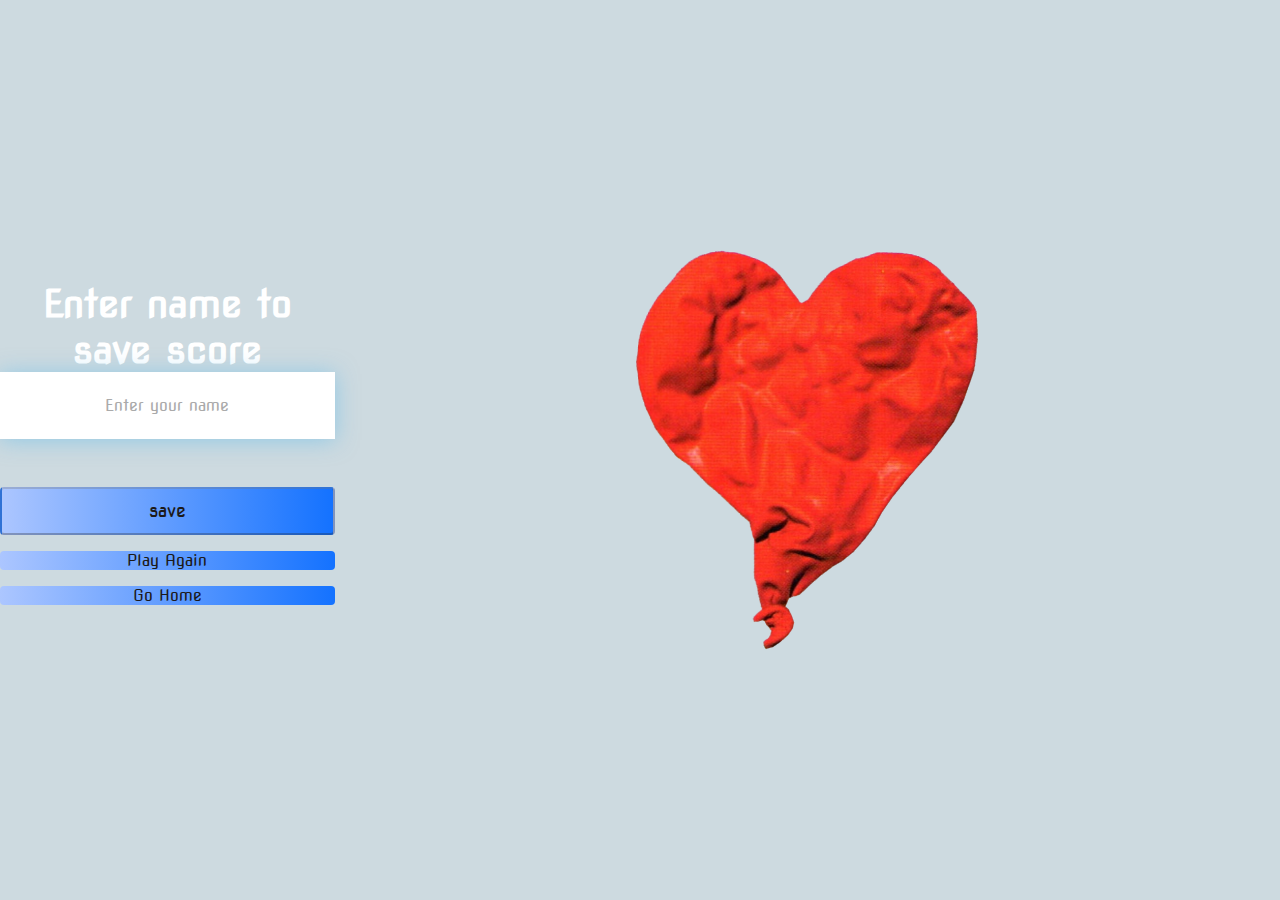
<file: end.html>
<!DOCTYPE html>
<html lang="en">

<head>
    <meta charset="UTF-8">
    <meta http-equiv="X-UA-Compatible" content="IE=edge">
    <meta name="viewport" content="width=device-width, initial-scale=1.0">
    <title>808s quiz</title>
    <link rel="stylesheet" href="assets/css/style.css">
    <link rel="stylesheet" href="https://use.fontawesome.com/releases/v5.7.2/css/all.css"
        integrity="sha384-fnmOCqbTlWIlj8LyTjo7mOUStjsKC4pOpQbqyi7RrhN7udi9RwhKkMHpvLbHG9Sr" crossorigin="anonymous">
</head>

<body>
    <main class="main-container">
        <div id="end" class="flex-center flex-column">
            <h1 id="finalScore">0</h1>
            <form class="end-form-container">
                <h2 id="end-text">Enter name to save score</h2>
                <input type="text" name="name" id="username" placeholder="Enter your name">
                <button class="btn" id="saveScoreBtn" type="submit" onclick="saveHighScore(event)"
                    disabled>save</button>
            </form>
            <a href="game.html" class="btn">Play Again</a>
            <a href="index.html" class="btn">Go Home</a>
        </div>
        <span class="inner-text">
            <img class="heart" src="assets/img/heart.png" alt="heart">
        </span>
    </main>
    <script src="assets/js/end.js"></script>
</body>

</html>
</file>
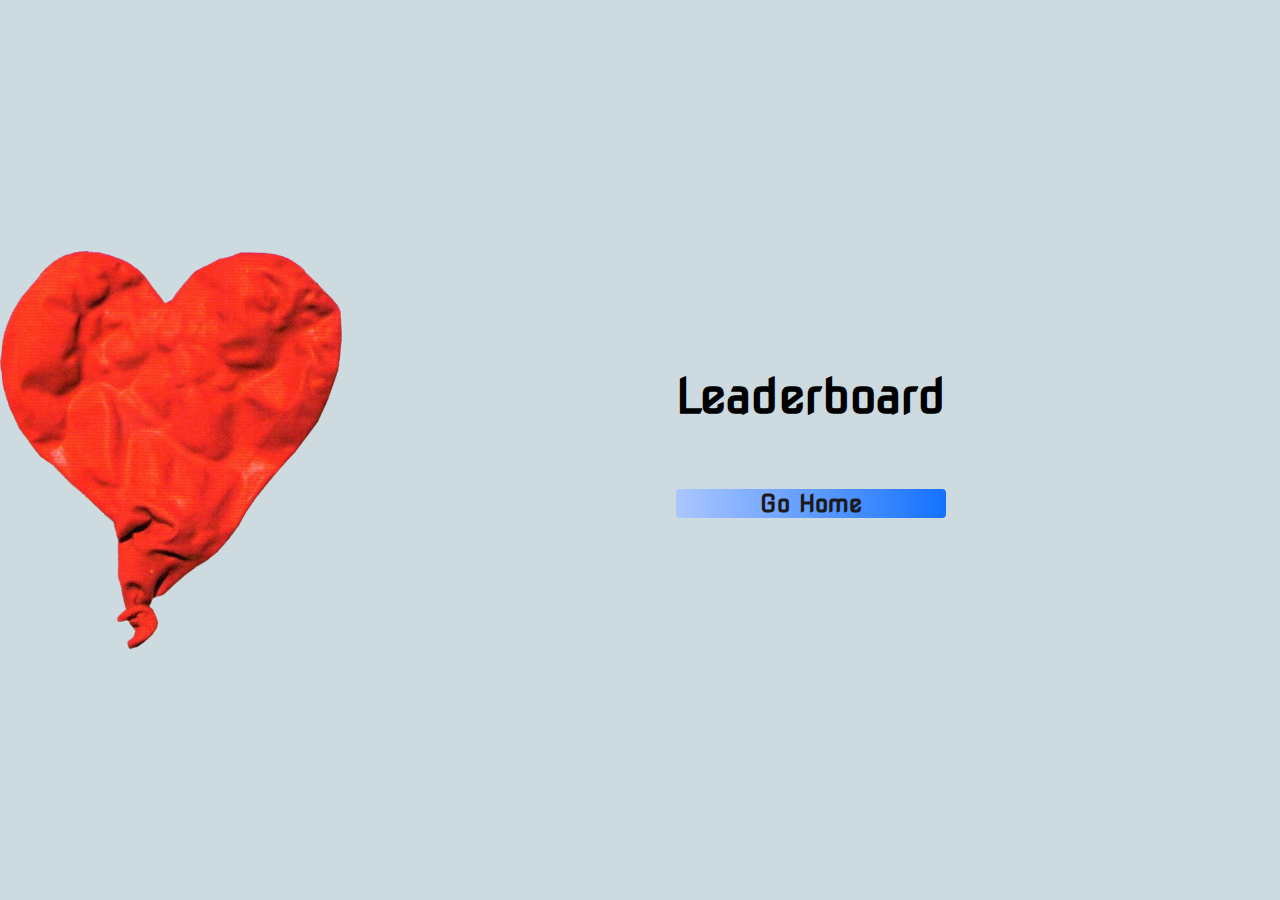
<file: highscores.html>
<!DOCTYPE html>
<html lang="en">

<head>
    <meta charset="UTF-8">
    <meta http-equiv="X-UA-Compatible" content="IE=edge">
    <meta name="viewport" content="width=device-width, initial-scale=1.0">
    <title>808s quiz</title>
    <link rel="stylesheet" href="assets/css/style.css">
    <link rel="stylesheet" href="assets/css/highscores.css">
</head>

<body>

    

    <div class="main-container" id="highScores-page">
        <aside class="sidebar-two">

            <span class="inner-text">
                <img class="heart" src="assets/img/heart.png" alt="heart">
            </span>

        </aside>


        <main class="content">
            <div class="inner-text">
                <div class="content">
                    <div class="container">
                        <div id="highScores" class="flex-center flex-column">
                            <h1 id="finalScore">Leaderboard</h1>
                            <ul id="highScoresList"></ul>
                            <a href="index.html" class="btn">Go Home</a>
                        </div>
                    </div>
                </div>
            </div>
        </main>
    </div>

    <script src="assets/js/highscores.js"></script>

</body>

</html>
</file>
<file: assets/css/style.css>
@import url('https://fonts.googleapis.com/css2?family=Nova+Square&display=swap');

html {
    background-color: #cddae0;
}

body {
    min-height: 100vh;

}

* {
    box-sizing: border-box;
    margin: 0;
    padding: 0;

    font-family: 'Nova Square', cursive;
}

.main-container {
    display: flex;
    min-height: calc(100vh);
}

header {
    height: 100px;
    display: flex;
}

.sidebar {
    min-width: 300px;
    background-color: rgb(251, 143, 143);
    display: flex;
    border-top-right-radius: 10%;
    border-bottom-right-radius: 10%;

}

.sidebar-2 {
    min-width: 300px;
    background-color: #cddae0;

    display: flex;

}

.sidebar-two {
    margin: auto;
}

.content {
    flex-grow: 1;
    display: flex;
    justify-content: center;
}

.content-2 {
    flex-grow: 1;
    display: flex;
    background-color: rgb(251, 143, 143);
    border-radius: 10%;
}

.inner-text {
    font-weight: 700;
    font-size: 24px;
    margin: auto;
    width: 100%;
}


h1 {
    color: rgb(0, 0, 0);
    text-align: center;
}

.flex-column {
    display: flex;
    flex-direction: column;
}

.flex-center {
    justify-content: center;
}

.hidden {
    display: none;
}

.btn {
    text-align: center;
    margin-bottom: 1rem;
    text-decoration: none;
    color: rgb(28, 26, 26);
    background: linear-gradient(90deg, rgb(172, 198, 255) 0%, rgb(20, 114, 255) 100%);
    border-radius: 4px;
}

.btn:hover {
    cursor: pointer;
    box-shadow: 0 0.4rem 1.4rem rgb(8, 114, 244, 0.6);
    transition: transform 150ms;
    transform: scale(1.03);
}

.btn[disabled]:hover {
    cursor: not-allowed;
    box-shadow: none;
    transform: none;
}

#highscore-btn {
    background: linear-gradient(90deg, rgb(255, 9, 148) 0%, rgb(0, 240, 200) 100%);
}

#highscore-btn:hover {
    box-shadow: 0 0.4rem 1.4rem 0 rgb(255, 255, 0, 0.5);
}

#myBtn {
    background-color: rgba(88, 50, 255, 0.4);
}

#saveScoreBtn {
    
    width: 100%;
    font-size: large;
    height: 3rem;
}



/* The Modal (background) */
.modal {
    display: none;
    /* Hidden by default */
    position: fixed;
    /* Stay in place */
    z-index: 1;
    /* Sit on top */
    left: 0;
    top: 0;
    width: 100%;
    /* Full width */
    height: 100%;
    /* Full height */
    overflow: auto;
    /* Enable scroll if needed */
    background-color: rgb(0, 0, 0);
    /* Fallback color */
    background-color: rgba(0, 0, 0, 0.4);
    /* Black w/ opacity */
}

img.heart {
    display: block;
    margin-left: auto;
    margin-right: auto;
}

/* Modal Content/Box */
.modal-content {
    background-color: #c1a9ffb1;
    margin: 15% auto;
    /* 15% from the top and centered */
    padding: 20px;
    border: 1px solid rgb(0, 0, 0);
    border-radius: 10%;
    width: 80%;
    /* Could be more or less, depending on screen size */
}

/* The Close Button */
.close {
    color: rgb(133, 39, 39);
    float: right;
    font-size: 28px;
    font-weight: bold;
}

.close:hover,
.close:focus {
    color: black;
    text-decoration: none;
    cursor: pointer;
}

/* Music Controller */
.circle {
    height: 36px;
    width: 36px;
    border: 1px solid deeppink;
    background: goldenrod;
    color: deeppink;
    border-radius: 50%;
    text-align: center;
    display: block;
    margin: 12px auto 0;
}

.circle i {
    font-size: 25px;
    margin: 4px 2px;

}

/* helper class to hide elements with javascript */
.hide {
    display: none;
}

/* end style */

.end-form-container {
    width: 100%;
    display: flex;
    flex-direction: column;
    align-items: center;
}

input {
    margin-bottom: 1rem;
    width: 20rem;
    padding: 1.5rem;
    font-size: 1rem;
    text-align: center;
    border: none;
    box-shadow: 0 0.1rem 1.4rem 0 rgba(86, 185, 235, 0.5);
}

input::placeholder {
    color: #aaa;
}

#username {
    margin-bottom: 3rem;
    width: 100%;
    outline: none;
}

#end-text {
    font-size: 2.4rem;
    color: #fff;
    text-align: center;
}


/* LARGE DEVICES 992px */
@media only screen and (max-width: 992px) {
    .main-container {
        flex-direction: column-reverse;
    }

    .sidebar {
        height: 150px;
    }

    header {
        height: 10px;
    }
}

@media only screen and (max-width: 590px) {
    h1 {
        font-size: 1.8rem;
    }

    img.heart {
        max-width: 100%;
    }
}
</file>
<file: assets/css/highscores.css>
body {
    color: #fff;
}

#highScoresList {
    list-style: none;
    margin-bottom: 4rem;
}

.high-score {
    font-size: 2.8rem;
    margin-bottom: 0.5rem;
}
</file>
